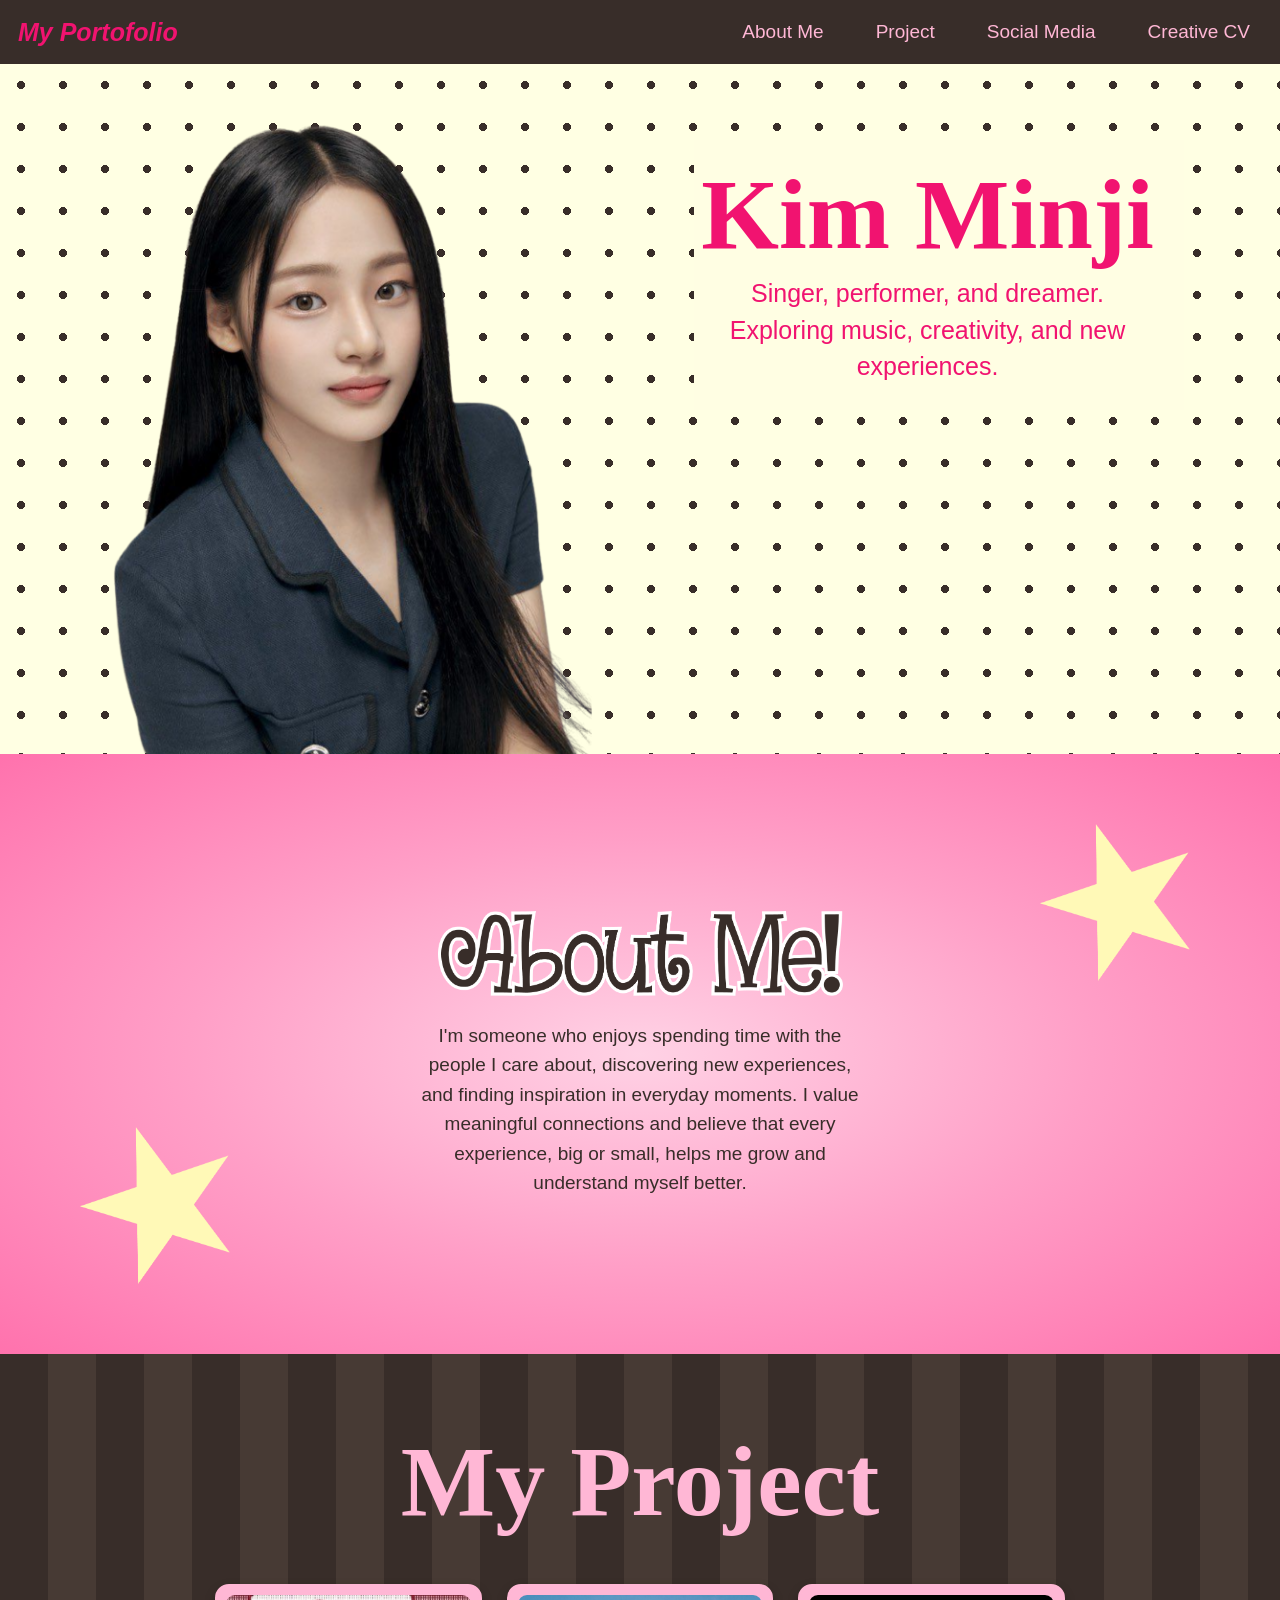
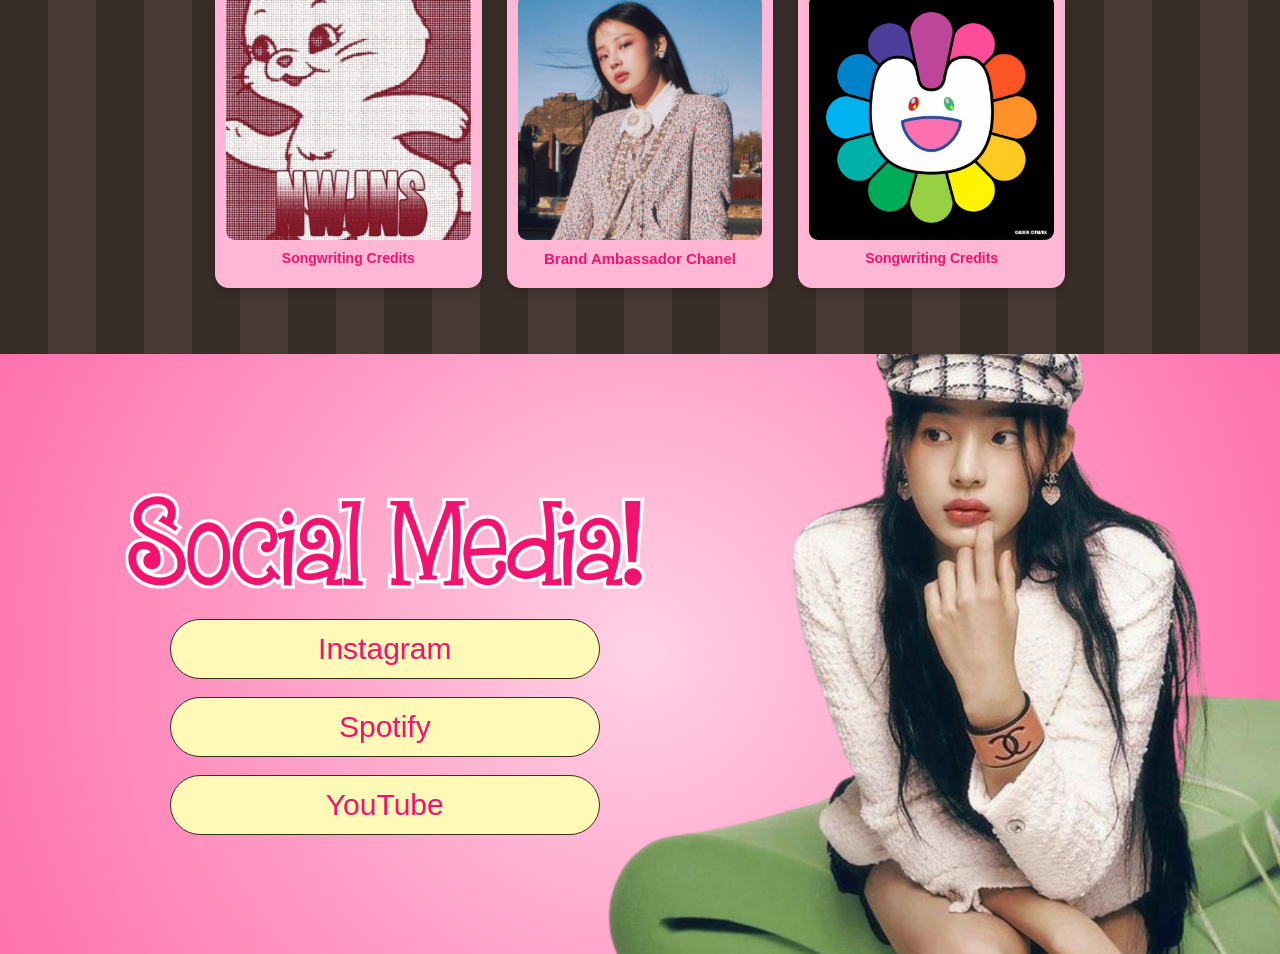
<file: Documents/praktikum1_pemweb/portofolio/landingpage.html>
<!DOCTYPE html>
<html lang="id">

<head>
    <meta charset="UTF-8">
    <meta name="viewport" content="width=device-width, initial-scale=1.0">
    <title>My Portofolio — Kim Minji</title>
    <link rel="stylesheet" href="style.css">
</head>


<body class="landing-page">
    <div class="container">
        <nav class="navbar">

            <div class="logo">
                My Portofolio
            </div>


            <div class="nav-links">

                <a href="#about">
                    About Me
                </a>

                <a href="#project">
                    Project
                </a>

                <a href="#social">
                    Social Media
                </a>

                <a href="profil.html">
                    Creative CV
                </a>

            </div>

        </nav>


        <!-- header -->

        <header>

            <div class="header-inner">


                <!-- FOTO -->

                <div class="header-photo">

                    <img src="assets/minji header.png" alt="Foto profil Kim Minji">

                </div>


                <!-- TEXT -->

                <div class="header-text">

                    <h1>
                        Kim Minji
                    </h1>

                    <p>
                        Singer, performer, and dreamer.<br>
                        Exploring music, creativity, and new experiences.
                    </p>

                </div>

            </div>

        </header>


        <!-- =========================
             ABOUT ME
        ========================== -->

        <section class="about" id="about">
            <img src="assets/star.png" class="about-star star-top" alt="">
            <img src="assets/star.png" class="about-star star-bottom" alt="">
            <div class="about-inner">

                <div class="about-photo">

                    <img src="assets/About Me!.png" alt="about me">

                </div>


                <p>
                    I'm someone who enjoys spending time with
                    the people I care about, discovering new
                    experiences, and finding inspiration in
                    everyday moments. I value meaningful
                    connections and believe that every
                    experience, big or small, helps me grow
                    and understand myself better.
                </p>

            </div>

        </section>


        <!-- MY PROJECT-->

        <section class="project" id="project">

            <h2>
                My Project
            </h2>


            <div class="project-grid">


                <!-- PROJECT 1 -->

                <div class="project-card">

                    <img src="assets/ditto.jpeg" alt="Cover songwriting credits">


                    <a href="https://open.spotify.com/album/7bnqo1fdJU9nSfXQd3bSMe?si=-VaOk1QOTBiM68twrm9TMg"
                        target="_blank">
                        Songwriting Credits
                    </a>

                </div>


                <!-- PROJECT 2 -->

                <div class="project-card">


                    <img src="assets/minji chanel.jpeg" alt="Foto brand ambassador Chanel">


                    <h3>
                        Brand Ambassador Chanel
                    </h3>

                </div>


                <!-- PROJECT 3 -->

                <div class="project-card">




                    <img src="assets/supernatural.jpeg" alt="Cover collab songwriting credits">


                    <a href="https://open.spotify.com/track/5ocSQW5sIUIOFojwXEz9Ki?si=cbb025a130104b6f" target="_blank">
                        Songwriting Credits
                    </a>

                </div>

            </div>

        </section>


        <!-- SOCIAL MEDIA -->

        <section class="social" id="social">
            <div class="social-inner">

               <!-- BAGIAN KIRI -->
        <div class="social-text">

            <div class="social-title">
                <img src="assets/Social Media!.png" alt="Social Media">
            </div>

            <div class="social-links">

                <a href="https://www.instagram.com/newjeans_official?stkn=N3I3dW9kcXF5dThn"
                    target="_blank">
                    Instagram
                </a>

                <a href="https://open.spotify.com/artist/6HvZYsbFfjnjFrWF950C9d?si=QTHmvmahT7yILcNsP-779w"
                    target="_blank">
                    Spotify
                </a>

                <a href="https://www.youtube.com/channel/UCMki_UkHb4qSc0qyEcOHHJw"
                    target="_blank">
                    YouTube
                </a>

            </div>

        </div>


            <!-- FOTO -->

             <div class="minji-photo">

            <img src="assets/social media minji.png"
                alt="Foto Kim Minji">

        </div>

    </div>

    </section>


</body>

</html>
</file>
<file: Documents/praktikum1_pemweb/portofolio/style.css>
html {
    scroll-behavior: smooth;
    font-family: sans-serif;
}

/* landingpage.css */
body.landing-page {
    margin: 0;
    padding: 0;
    background-color: #382D29;
}

.landing-page .container {
    width: 100%;
    max-width: 100%;
    margin: 0 auto;
    color: #382D29;
    background-color: #FFF9B7;
    box-shadow: 0 0 20px rgba(0, 0, 0, 0.5);
    overflow: hidden;

}

/* NAVBAR */

.landing-page .navbar {
    display: flex;
    justify-content: space-between;
    align-items: center;
    background-color: #382D29;
    padding: 12px 18px;
    box-sizing: border-box;
    font-family: "Arial", sans-serif;
}


/* LOGO */

.landing-page .navbar .logo {
    color: #F11370;
    font-style: italic;
    font-weight: bold;
    font-size: 25px;
    font-family: "Arial", sans-serif;
}

/* NAVIGATION */
.landing-page .nav-links {
    display: flex;
    align-items: center;
    gap: 28px;
}

.landing-page .nav-links a {
    color: #FFB7D5;
    text-decoration: none;
    font-family: "Arial", sans-serif;
    font-size: 19px;
    padding: 9px 12px;
    border-radius: 10px;

    transition: 0.3s ease;

}


/* TRANSISI */
.landing-page .nav-links a:hover {
    color: #F11370;
}
.landing-page .nav-links a:active {
    color: #F11370;

}

/* HEADER */
.landing-page header {
    width: 100%;
    min-height: 690px;
    background-color: #FFFFE3;
    background-image:
        radial-gradient(
            #382D29 4px,
            transparent 4px
        );

    background-size: 42px 42px;
    position: relative;
    overflow: hidden;
}


/* HEADER INNER */

.landing-page .header-inner {
    width: 100%;
    max-width: 1400px;
    height: 690px;
    margin: 0 auto;
    display: flex;
    align-items: flex-end;
    justify-content: center;
    gap: 15px;

}

.landing-page .header-photo {
    width: 720px;
    height: 690px;
    display: flex;
    align-items: flex-end;
    justify-content: flex-start;
    position: relative;
    z-index: 2;
    transform: translateX(-45px);

}

.landing-page .header-photo img {
    width: 100%;
    height: 100%;
    object-fit: contain;
    object-position: bottom center;
    display: block;
}

.landing-page .header-text {
    width: 500px;

    /* posisi tulisan naik */
    padding-bottom: 370px;

    transform: translateX(-35px);

    text-align: center;

    position: relative;

    z-index: 3;

}

.landing-page .header-text::before {

    content: "";
    position: absolute;
    width: 490px;
    height: 270px;
    background-color: #FFFEE3;
    top: -25px;
    left: -29px;
    z-index: -1;

}


.landing-page .header-text h1 {
    margin: 0 0 10px;
    color: #F11370;
    font-family: "Beautiful Maples", cursive;
    font-size: 80px;
    line-height: 1;
    transform: translateX(-45px);
    font-size: 100px;

}

.landing-page .header-text p {
    margin: 0;
    color: #F11370;
    font-family: "Arial", sans-serif;
    font-size: 25px;
    line-height: 1.45;
    text-align: center;
    transform: translateX(-45px);

}

.landing-page .about {
    min-height: 420px;
    padding: 80px 40px;
    background:
        radial-gradient(
            #FFD2E5,
            #FF9FC7,
            #FF72AD
        );
    display: flex;
    justify-content: center;
    align-items: center;
    text-align: center;
    position: relative;
    box-sizing: border-box;
}

.landing-page .about-inner {
    width: 450px;
    max-width: 90%;
    position: relative;
    z-index: 2;
}


/* ABOUT PHOTO */

.landing-page .about-photo {
    width: 600px;
    max-width: 90%;

    margin: 0 auto 25px;

    overflow: hidden;

    text-align: center;
}

.landing-page .about-photo img {
    width: 100%;
    height: auto;

    display: block;

    margin: 0 auto;
}

.landing-page .about p {
    margin: 0;
    color: #382D29;
    font-family: "Arial", sans-serif;
    font-size: 19px;

    line-height: 1.55;

}

/* =========================
   ABOUT STAR
========================= */

.landing-page .about {
    position: relative;
    overflow: hidden;
}

.landing-page .about-star {
    position: absolute;
    width: 150px;
    height: auto;

    z-index: 1;

    pointer-events: none;
}


/* BINTANG KANAN ATAS */

.landing-page .star-top {
    top: 70px;
    right: 90px;
}


/* BINTANG KIRI BAWAH */

.landing-page .star-bottom {
    bottom: 70px;
    left: 80px;
}



/* SECTION PROJECT*/

.landing-page .project {
    min-height: 480px;
    padding: 70px 40px;
    background:
        repeating-linear-gradient(
            90deg,
            #382D29 0,
            #382D29 48px,
            #473A34 48px,
            #473A34 96px
        );
    text-align: center;
    box-sizing: border-box;
}


.landing-page .project h2 {
    margin: 0 0 45px;
    color: #FFB7D5;
    font-family: "Beautiful Maples", cursive;
    font-size: 100px;
    text-align: center;
}

.landing-page .project-grid {
    width: 100%;
    max-width: 850px;
    margin: auto;
    display: grid;
    grid-template-columns:
        repeat(3, 1fr);
    gap: 25px;
}


/* PROJECT CARD */

.landing-page .project-card {
    background-color: #FFB7D5;
    border: 3px solid #FFB7D5;
    border-radius: 14px;
    padding: 8px;
    position: relative;
    box-shadow:
        0 5px 12px
        rgba(0,0,0,0.2);
    transition:
        transform 0.3s ease,
        box-shadow 0.3s ease;
}


/* PSEUDO CLASS : HOVER */
.landing-page .project-card:hover {
    transform: scale(1.08);
    box-shadow:
        0 15px 30px
        rgba(0,0,0,0.35);
    z-index: 5;

}

.landing-page .project-card img {
    width: 100%;
    aspect-ratio: 1/1;
    object-fit: cover;
    border-radius: 9px;
    display: block;
}

.landing-page .project-card a {
    display: block;
    padding: 10px 5px;
    color: #F11370;
    font-family: "Arial", sans-serif;
    font-size: 14px;
    font-weight: bold;
    text-decoration: none;

}

.landing-page .project-card a:hover {
    text-decoration: underline;
}


/* JUDUL PROJECT */
.landing-page .project-card h3 {
    margin: 10px 0;
    color: #F11370;
    font-family: "Arial", sans-serif;
    font-size: 15px;

}

/*SOCIAL MEDIA */

/* =========================
   SOCIAL MEDIA
========================= */

.landing-page .social {
    width: 100%;
    min-height: 580px;

    padding: 0;

    background:
        radial-gradient(
            circle at center,
            #FFD2E5,
            #FF9FC7,
            #FF72AD
        );

    display: flex;
    justify-content: center;
    align-items: flex-end;

    position: relative;
    overflow: hidden;

    box-sizing: border-box;
}


/* =========================
   SOCIAL INNER
========================= */

.landing-page .social-inner {
    width: 100%;
    height: 580px;
    margin: 0;
    display: grid;

    grid-template-columns: 57% 42%;

    align-items: stretch;
}


.landing-page .social-text {
    display: flex;
    flex-direction: column;

    justify-content: center;
    align-items: center;

    padding: 0 30px;

    box-sizing: border-box;

    transform: translateX(20px);
}


.landing-page .social-title {
    width: 520px;
    max-width: 100%;
    margin: 0 0 30px;
    display: flex;
    justify-content: center;
}

.landing-page .social-title img {
    width: 100%;
    height: auto;
    display: block;
}



.landing-page .social-links {
    width: 430px;
    max-width: 100%;
    display: flex;
    flex-direction: column;
    gap: 18px;
    align-items: center;
}

.landing-page .social-links a {
    width: 100%;

    padding: 12px 20px;
    box-sizing: border-box;
    background-color: #FFF9B7;
    border: 1px solid #382D29;
    border-radius: 30px;
    color: #F11370;
    font-family: "Arial", sans-serif;
    font-size: 30px;
    text-align: center;
    text-decoration: none;
    transition: 0.3s ease;
}

.landing-page .social-links a:hover {
    background-color: #F11370;
    color: #FFF9B7;
}

.landing-page .minji-photo {
    width: 100%;
    height: 580px;
    display: flex;
    justify-content: flex-end;
    align-items: flex-end;
    position: relative;
}


.landing-page .minji-photo img {
    height: 950px;
    width: auto;
    max-width: none;
    display: block
    object-position: bottom right;
    transform: translateX(100px) translateY(170px);
}



@media (max-width: 900px) {
    .landing-page .navbar {
        height: auto;
        padding: 15px 20px;
        flex-direction: column;
        gap: 12px;

    }


    .landing-page .nav-links {
        flex-wrap: wrap;
        justify-content: center;
        gap: 8px;
    }


    .landing-page .nav-links a {
        font-size: 15px;
    }


    .landing-page .header-inner {
        height: auto;
        min-height: 700px;
        flex-direction: column;
        align-items: center;
        gap: 0;
    }


    .landing-page .header-text {
        order: 1;
        width: 90%;
        padding: 70px 0 30px;
        text-align: center;
    }


    .landing-page .header-photo {
        order: 2;
        width: 380px;
        height: 500px;
    }


    .landing-page .header-text h1 {
        font-size: 60px;
    }


    .landing-page .project-grid {
        grid-template-columns:
            repeat(2, 1fr);
    }


    .landing-page .social-inner {
        grid-template-columns: 1fr;
        text-align: center;
    }


    .landing-page .social-text {
        padding-left: 0;
    }


    .landing-page .social-links {
        margin: auto;
    }

}


@media (max-width: 500px) {
    .landing-page .project-grid {
        grid-template-columns: 1fr;
        max-width: 280px;
    }

    .landing-page .header-photo {
        width: 300px;
        height: 420px;
    }

    .landing-page .header-text h1 {
        font-size: 52px;
    }

    .landing-page .header-text p {
        font-size: 16px;
    }

    .landing-page .project-card:hover {
        transform: scale(1.04);
    }
}

.landing-page .header,
.landing-page .about,
.landing-page .project,
.landing-page .social {
    min-height: 600px;
    height: 600px;
    box-sizing: border-box;
}

/*css untuk profil.html */
body {
    font-family: "Apple Garamond", serif;
    background: repeating-linear-gradient(90deg,
            #382D29,
            #382D29 10px,
            #463933 10px,
            #463933 20px);
    margin: 0;
    padding: 30px;
    text-align: center;
}

h1 {
    font-family: "Beautiful Maples", cursive;
    text-align: center;
    color: #FFB7D5;
    font-size: 60px;
    margin-bottom: 10px;
}

h2 {
    font-family: "Beautiful Maples", cursive;
    text-align: left;
    color: #3B2A22;
    font-size: 32px;
    margin: 0;
}

p,
h3 {
    font-family: "Arial Narrow", cursive;
}

h4 {
    font-family: "Arial Narrow", sans-serif;
    font-size: 18px;
    margin: 0;
}

h5 {
    font-family: "Beautiful Maples", cursive;
    font-size: 30px;
    text-align: center;
    margin: 0;
}

li,
td,
th,
label {
    font-family: "Arial Narrow", cursive;
}

/* --- Section Profil & Bio --- */
.profil {
    width: 600px;
    max-width: 90%;
    margin: 20px auto;
    text-align: center;
    font-size: 24px;
    padding: 10px;
}

.profil img {
    width: 150px;
    height: 150px;
    border-radius: 100%;
    border: 8px solid #FFB7D5;
    object-fit: cover;
    display: block;
    margin: 0 auto 15px;
}

.depart {
    background-color: #FFF9B7;
    color: #CE1669;
    text-align: center;
    padding: 6px 10px;
    margin-bottom: 20px;
    display: inline-block;
}

.bio {
    background-color: #FFB7D5;
    color: #3B2A22;
    padding: 20px;
    border-radius: 15px;
    border: 3px solid #DD85AA;
    text-align: center;
    font-size: 23px;
}

.bio a {
    color: #CE1669;
}

/* --- Edu & Skills --- */
.edu-skills-container {
    display: flex;
    justify-content: space-between;
    gap: 15px;
    width: 100%;
    max-width: 500px;
    margin: 25px auto;
}

.edu-column,
.skills-column {
    flex: 1;
    display: flex;
    flex-direction: column;
    gap: 10px;
}

.title-box {
    background-color: #FFF9B7;
    border: 2px solid #F4EC8E;
    border-radius: 12px;
    padding: 8px;
    text-align: center;
}

.title-box h1 {
    margin: 0;
    font-size: 20px;
    color: #3B2A22;
}

.content-box {
    background-color: #FFB7D5;
    border: 2px solid #DD85AA;
    border-radius: 12px;
    padding: 15px;
    text-align: left;
    height: 100%;
}

.content-box ul {
    margin: 0;
    padding-left: 18px;
    color: #3B2A22;
}

.content-box li {
    margin-bottom: 6px;
}

/* --- Experience & Achievements --- */
.experience,
.achievements {
    width: 100%;
    max-width: 650px;
    margin: 30px auto 0;
    box-sizing: border-box;
}

.experience-title,
.achievements-title {
    color: #FFB7D5;
    font-family: "Patrick Hand", "Beautiful Maples", cursive;
    font-size: 50px;
    margin-bottom: 15px;
    text-align: left;
}

.experience-box,
.achievements-box {
    width: 100%;
    background-color: #FFF9B7;
    color: #3B2A22;
    padding: 25px;
    border: 3px solid #F4EC8E;
    border-radius: 18px;
    text-align: left;
    box-sizing: border-box;
}

.experience-item {
    margin-bottom: 22px;
}

.experience-item:last-child {
    margin-bottom: 0;
}

.experience-item h3 {
    font-size: 20px;
    font-weight: bold;
    color: #3B2A22;
    margin-top: 0;
    margin-bottom: 2px;
}

.experience-item p {
    font-size: 16px;
    color: #5A4438;
    margin-top: 0;
    margin-bottom: 10px;
}

.experience-item ul,
.achievements-box ul {
    margin: 0;
    padding-left: 20px;
}

.experience-item li,
.achievements-box li {
    font-size: 16px;
    line-height: 1.5;
    color: #3B2A22;
}

.achievements-box li {
    margin-bottom: 10px;
}

.achievements-box li:last-child {
    margin-bottom: 0;
}
</file>
